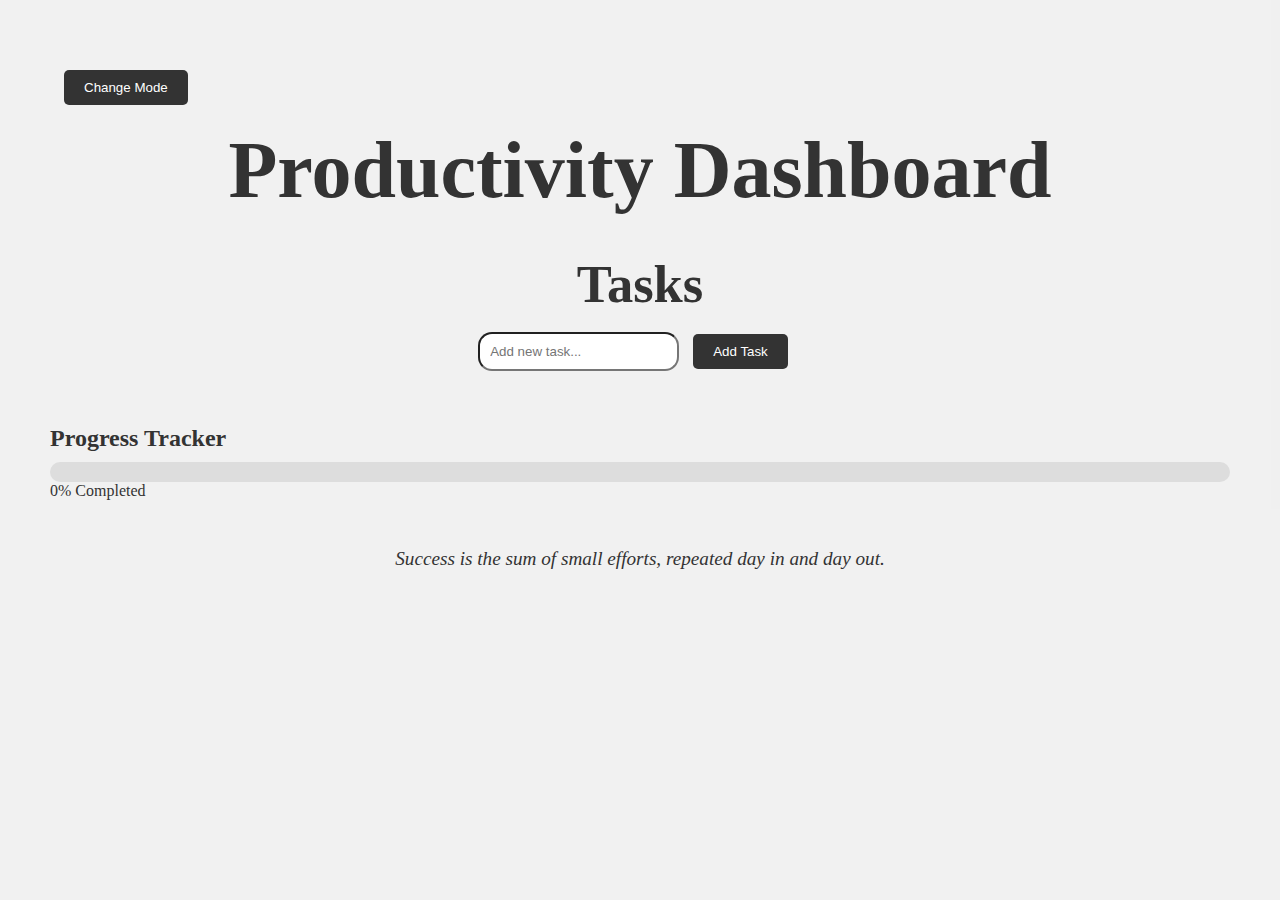
<file: index.html>
<!DOCTYPE html>
<html lang="en">
<head>
    <meta charset="UTF-8">
    <meta name="viewport" content="width=device-width, initial-scale=1.0">
    <title>Productivity Dashboard</title>
    <style>

        /* Global Styles */
        *{
            margin: 0;
            padding: 0;
        }
        
        body, html {
            
            margin: 0;
            padding: 0;
            font-family: 'Garamond',serif;
            background-color: #f0f0f0f0;
            color: #333;
            transition: all 0.3s ease;
        }

        .dark-mode {
            background-color: #1b1b1b;
            color: white;
        }

        .dashboard {
            max-width: 1200px;
            margin: 0 auto;
            padding: 50px;
        }

       

        h1 {
            text-align: center;
            margin-bottom: 20px;
            font-size: 80px;
        }

        /* Task List */
        .task-list {
            text-align: center;
            list-style: none;
            padding: 0;
        }

        .task-item {
            align-items: center;
            background: #ffffff;
            margin: 10px 0;
            padding: 15px;
            border-radius: 8px;
            box-shadow: 0 2px 5px rgba(0, 0, 0, 0.1);
            display: flex;
            justify-content: space-between;
            align-items: center;
        }

        .task-item input {
            align-items: center;
            width: 80%;
            padding: 8px;
            border-radius: 5px;
            border: 1px solid #ddd;
        }

        .task-item button {
            background-color: #ff4f58;
            border: none;
            color: white;
            padding: 5px 10px;
            border-radius: 5px;
            cursor: pointer;
        }

        /* Progress Bar */
        .progress-bar {
            background-color: #ddd;
            border-radius: 15px;
            width: 100%;
            height: 20px;
            margin-top: 10px;
        }

        .progress-bar .progress {
            background-color: #4caf50;
            height: 100%;
            border-radius: 15px;
        }

        /* Buttons and Dark Mode */
        .toggle-button {
            padding: 10px 20px;
            background-color: #333;
            color: white;
            border: none;
            border-radius: 5px;
            cursor: pointer;
            margin: 14px;
            margin-top: 20px;
            margin-bottom: 20px;
        }

        .toggle-button:hover {
            background-color: #444;
        }

        .quote {
            text-align: center;
            font-size: 1.2em;
            margin-top: 30px;
            font-style: italic;
        }

        .add{
            display: flex;
            justify-content: center;
            align-items: center;
        }
        
        .task{
            
            font-size: 35px;
            display: flex;
                justify-content: center;
                align-items: center;
        }
        .section{
            display: block;
        }

        .add input{
            padding: 10px;
            border-radius: 14px;
        }

        /* Responsive */
        @media (max-width: 768px) {
            .task-item input {
                width: 70%;
            }

            h1 {
                font-size: 45px;
            }
            .task{
                font-size: 15px;
                display: flex;
                justify-content: center;
                align-items: center;
            }
        }
    </style>
</head>
<body>

    <div class="dashboard">
        
        <!-- Dark Mode Toggle -->
        <button class="toggle-button" id="darkModeToggle" >Change Mode</button>
        
        <h1>Productivity Dashboard</h1>
        <br>
        
        <div class="task">
            <h2>Tasks</h2>
        </div>
        <!-- Task Management Section -->
        <div class="add">
            <input type="text" id="newTaskInput" placeholder="Add new task..." />
            <button class="toggle-button" id="addTaskButton">Add Task</button>

            <ul class="task-list" id="taskList"></ul>
        </div>
        <br>
        <br>

        <!-- Progress Tracker -->
        <div>
            <h2 >Progress Tracker</h2>

            <div class="progress-bar">
                <div class="progress" id="progressBar" style="width: 0%"></div>
            </div>
            <p id="progressPercentage">0% Completed</p>
        </div>
        <br>
        <!-- Motivational Quote -->
        <div class="quote" id="quoteContainer"></div>
    </div>

    <script>
        // Dark Mode Toggle Functionality
        const darkModeToggle = document.getElementById('darkModeToggle');
        const body = document.body;
        const dashboard = document.querySelector('.dashboard');

        darkModeToggle.addEventListener('click', () => {
            body.classList.toggle('dark-mode');
        });

        // Task Management Functionality
        const addTaskButton = document.getElementById('addTaskButton');
        const newTaskInput = document.getElementById('newTaskInput');
        const taskList = document.getElementById('taskList');
        const progressBar = document.getElementById('progressBar');
        const progressPercentage = document.getElementById('progressPercentage');

        let tasks = [];

        function updateProgress() {
            const completedTasks = tasks.filter(task => task.completed).length;
            const totalTasks = tasks.length;
            const progress = totalTasks > 0 ? (completedTasks / totalTasks) * 100 : 0;
            progressBar.style.width = `${progress}%`;
            progressPercentage.textContent = `${Math.round(progress)}% Completed`;
        }

        function renderTasks() {
            taskList.innerHTML = '';
            tasks.forEach((task, index) => {
                const li = document.createElement('li');
                li.classList.add('task-item');

                const input = document.createElement('input');
                input.type = 'text';
                input.value = task.name;
                input.disabled = task.completed;

                const deleteButton = document.createElement('button');
                deleteButton.textContent = 'Delete';
                deleteButton.addEventListener('click', () => {
                    tasks.splice(index, 1);
                    renderTasks();
                    updateProgress();
                });

                input.addEventListener('change', () => {
                    task.name = input.value;
                });

                const completeButton = document.createElement('button');
                completeButton.textContent = task.completed ? 'Mark Incomplete' : 'Mark Complete';
                completeButton.addEventListener('click', () => {
                    task.completed = !task.completed;
                    renderTasks();
                    updateProgress();
                });

                li.appendChild(input);
                li.appendChild(completeButton);
                li.appendChild(deleteButton);
                taskList.appendChild(li);
            });
        }

        addTaskButton.addEventListener('click', () => {
            const taskName = newTaskInput.value.trim();
            if (taskName) {
                tasks.push({ name: taskName, completed: false });
                newTaskInput.value = '';
                renderTasks();
                updateProgress();
            }
        });

        // Motivational Quote
        const quotes = [
            "The only way to do great work is to love what you do.",
            "Success is the sum of small efforts, repeated day in and day out.",
            "Do something today that your future self will thank you for.",
            "The secret of getting ahead is getting started.",
            "Don't watch the clock; do what it does. Keep going."
        ];

        const quoteContainer = document.getElementById('quoteContainer');
        quoteContainer.textContent = quotes[new Date().getDate() % quotes.length];

        // Initial Render
        renderTasks();
        updateProgress();

    </script>

</body>
</html>
</file>
